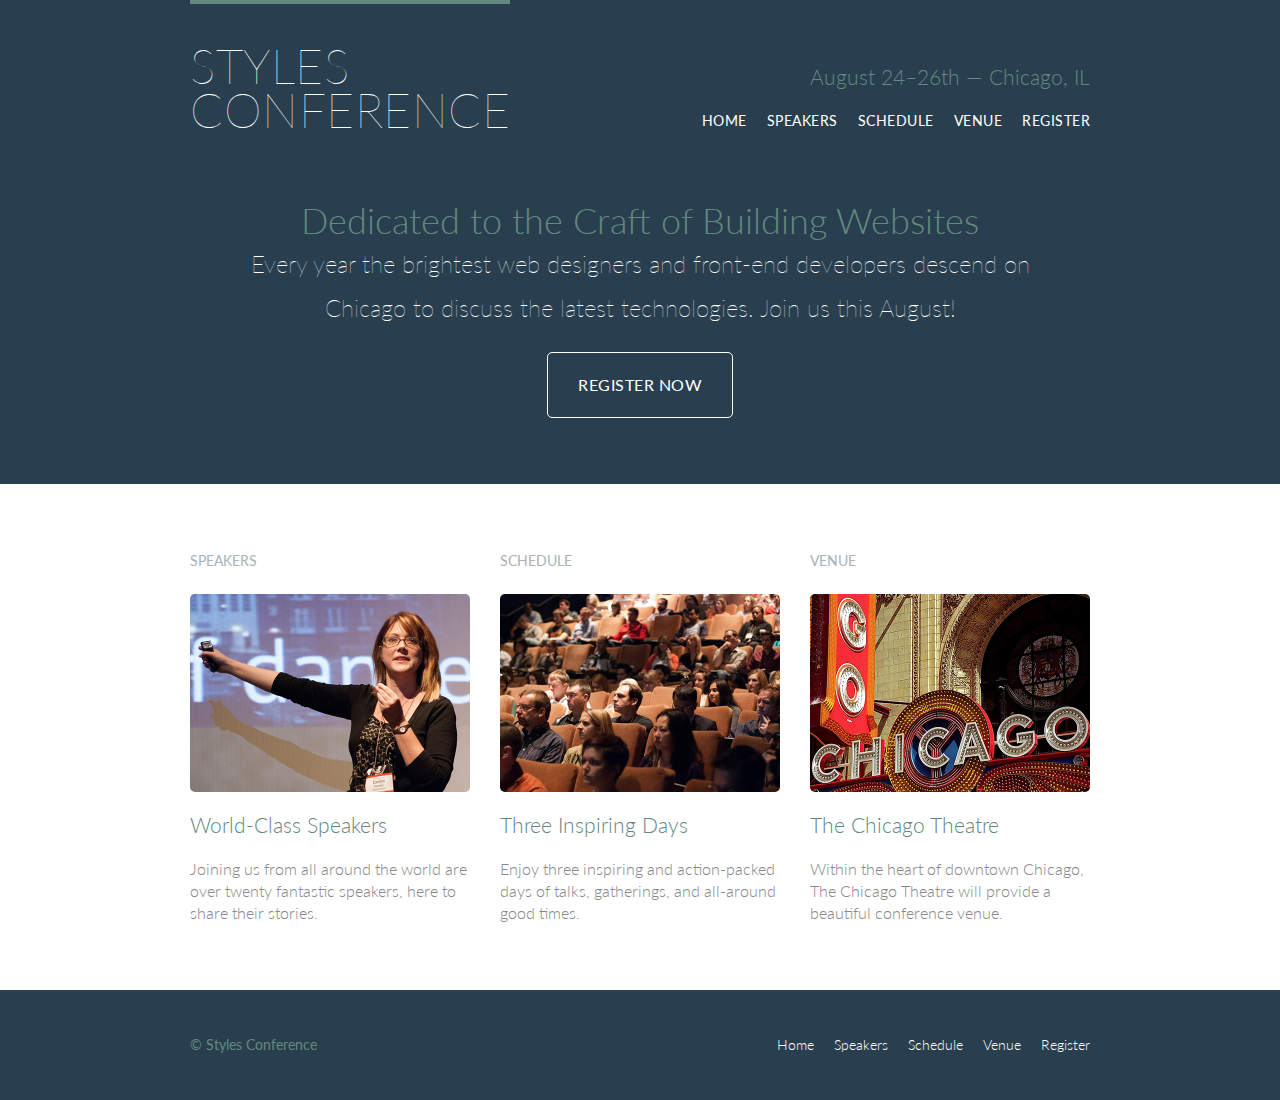
<file: index.html>
<!DOCTYPE html>
<html lang="en">

  <head>
    <meta charset="utf-8">
    <title>Styles Conference</title>
    <link rel="stylesheet" href="assets/stylesheets/main.css">
    <link rel="stylesheet" href="http://fonts.googleapis.com/css?family=Lato:100,300,400">
  </head>

  <body>

    <!-- Header -->

    <header class="primary-header container group">

      <h1 class="logo">
        <a href="index.html">Styles <br> Conference</a>
      </h1>

      <h3 class="tagline">August 24&ndash;26th &mdash; Chicago, IL</h3>

      <nav class="primary-nav nav">
        <ul>
          <li><a href="index.html">Home</a></li><!--
          --><li><a href="speakers.html">Speakers</a></li><!--
          --><li><a href="schedule.html">Schedule</a></li><!--
          --><li><a href="venue.html">Venue</a></li><!--
          --><li><a href="register.html">Register</a></li>
        </ul>
      </nav>

    </header>

    <!-- Hero -->

    <section class="hero container">

      <h2>Dedicated to the Craft of Building Websites</h2>

      <p>Every year the brightest web designers and front-end developers descend on Chicago to discuss the latest technologies. Join us this August!</p>

      <a class="btn btn-alt" href="register.html">Register Now</a>

    </section>

    <!-- Teasers -->

    <section class="row">
        <div class="grid">

        <!-- Speakers -->

        <section class="col-1-3 teaser">
            <h5>Speakers</h5>
            <a href="speakers.html">
              <img src="assets/images/home/speakers.jpg" alt="Professional Speaker">
              <h3>World-Class Speakers</h3>
            </a>
            <p>Joining us from all around the world are over twenty fantastic speakers, here to share their stories.</p>
        </section><!--

         Schedule

        --><section class="col-1-3 teaser">
          <h5>Schedule</h5>
            <a href="schedule.html">
              <img src="assets/images/home/schedule.jpg" alt="Conference Schedule"> 
              <h3>Three Inspiring Days</h3>
            </a>
            <p>Enjoy three inspiring and action-packed days of talks, gatherings, and all-around good times.</p>
        </section><!--

        Venue

        --><section class="col-1-3 teaser">
            <h5>Venue</h5>
            <a href="venue.html">
            <img src="assets/images/home/venue.jpg" alt="Event Venue">
            <h3>The Chicago Theatre</h3>
            </a>
            <p>Within the heart of downtown Chicago, The Chicago Theatre will provide a beautiful conference venue.</p>
        </section>

        </div>
    </section>

    <!-- Footer -->

    <footer class="primary-footer container group">

      <small>&copy; Styles Conference</small>

      <nav class="nav">
        <ul>
          <li><a href="index.html">Home</a></li><!--
          --><li><a href="speakers.html">Speakers</a></li><!--
          --><li><a href="schedule.html">Schedule</a></li><!--
          --><li><a href="venue.html">Venue</a></li><!--
          --><li><a href="register.html">Register</a></li>
        </ul>
      </nav>

    </footer>

  </body>
</html>
</file>
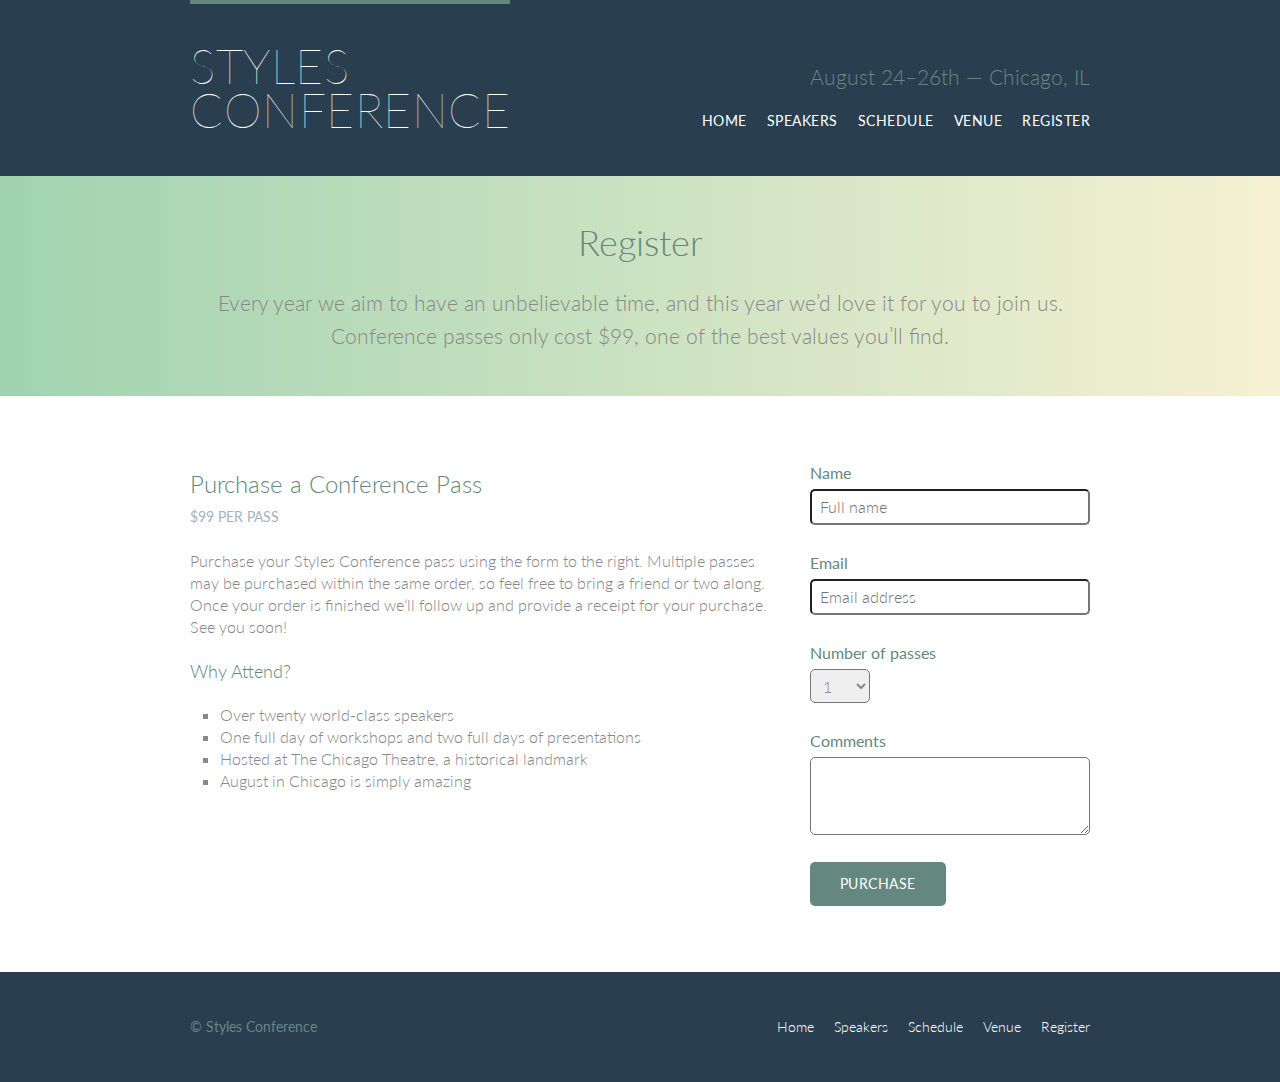
<file: register.html>
<!DOCTYPE html>
<html lang="en">

  <head>
    <meta charset="utf-8">
    <title>Register - Styles Conference</title>
    <link rel="stylesheet" href="assets/stylesheets/main.css">
    <link rel="stylesheet" href="http://fonts.googleapis.com/css?family=Lato:100,300,400">
  </head>

  <body>

    <!-- Header -->

    <header class="primary-header container group">

      <h1 class="logo">
        <a href="index.html">Styles <br> Conference</a>
      </h1>

      <h3 class="tagline">August 24&ndash;26th &mdash; Chicago, IL</h3>

      <nav class="primary-nav nav">
        <ul>
          <li><a href="index.html">Home</a></li><!--
          --><li><a href="speakers.html">Speakers</a></li><!--
          --><li><a href="schedule.html">Schedule</a></li><!--
          --><li><a href="venue.html">Venue</a></li><!--
          --><li><a href="register.html">Register</a></li>
        </ul>
      </nav>

    </header>

    <!-- Lead -->

    <section class="row-alt">
      <div class="lead container">

        <h1>Register</h1>

        <p>Every year we aim to have an unbelievable time, and this year we&#8217;d love it for you to join us. Conference passes only cost $99, one of the best values you&#8217;ll find.</p>

      </div>
    </section>

    <section class="row">
      <div class="grid">
        <section class="col-2-3">
          <h2>Purchase a Conference Pass</h2>
          <h5>$99 per Pass</h5>

          <p>Purchase your Styles Conference pass using the form to the right. Multiple passes may be purchased within the same order, so feel free to bring a friend or two along. Once your order is finished we&#8217;ll follow up and provide a receipt for your purchase. See you soon!</p>

          <h4>Why Attend?</h4>

          <ul class="why-attend"> 
            <li>Over twenty world-class speakers</li>
            <li>One full day of workshops and two full days of presentations</li>
            <li>Hosted at The Chicago Theatre, a historical landmark</li>
            <li>August in Chicago is simply amazing</li>
          </ul>
        </section><!--
    
        --><form class="col-1-3" action="#" method="post">
              <fieldset class="register-group">
                <label>
                  Name
                  <input type="text" name="name" placeholder="Full name" required>
                </label>
                <label> 
                  Email
                  <input type="email" name="email" placeholder="Email address" required>
                </label>

                <label>
                  Number of passes
                    <select name="quantity" required>
                      <option value="1" selected>1</option>
                      <option value="2">2</option>
                      <option value="3">3</option>
                      <option value="4">4</option>
                      <option value="5">5</option>
                    </select>
                </label>

                <label>
                  Comments
                  <textarea name="comments"></textarea>
                </label>

              </fieldset>

              <input class="btn btn-default" type="submit" name="submit" value="Purchase">

        </form>
      </div>
    </section>
    

    <!-- Footer -->

    <footer class="primary-footer container group">

      <small>&copy; Styles Conference</small>

      <nav class="nav">
        <ul>
          <li><a href="index.html">Home</a></li><!--
          --><li><a href="speakers.html">Speakers</a></li><!--
          --><li><a href="schedule.html">Schedule</a></li><!--
          --><li><a href="venue.html">Venue</a></li><!--
          --><li><a href="register.html">Register</a></li>
        </ul>
      </nav>

    </footer>

  </body>
</html>
</file>
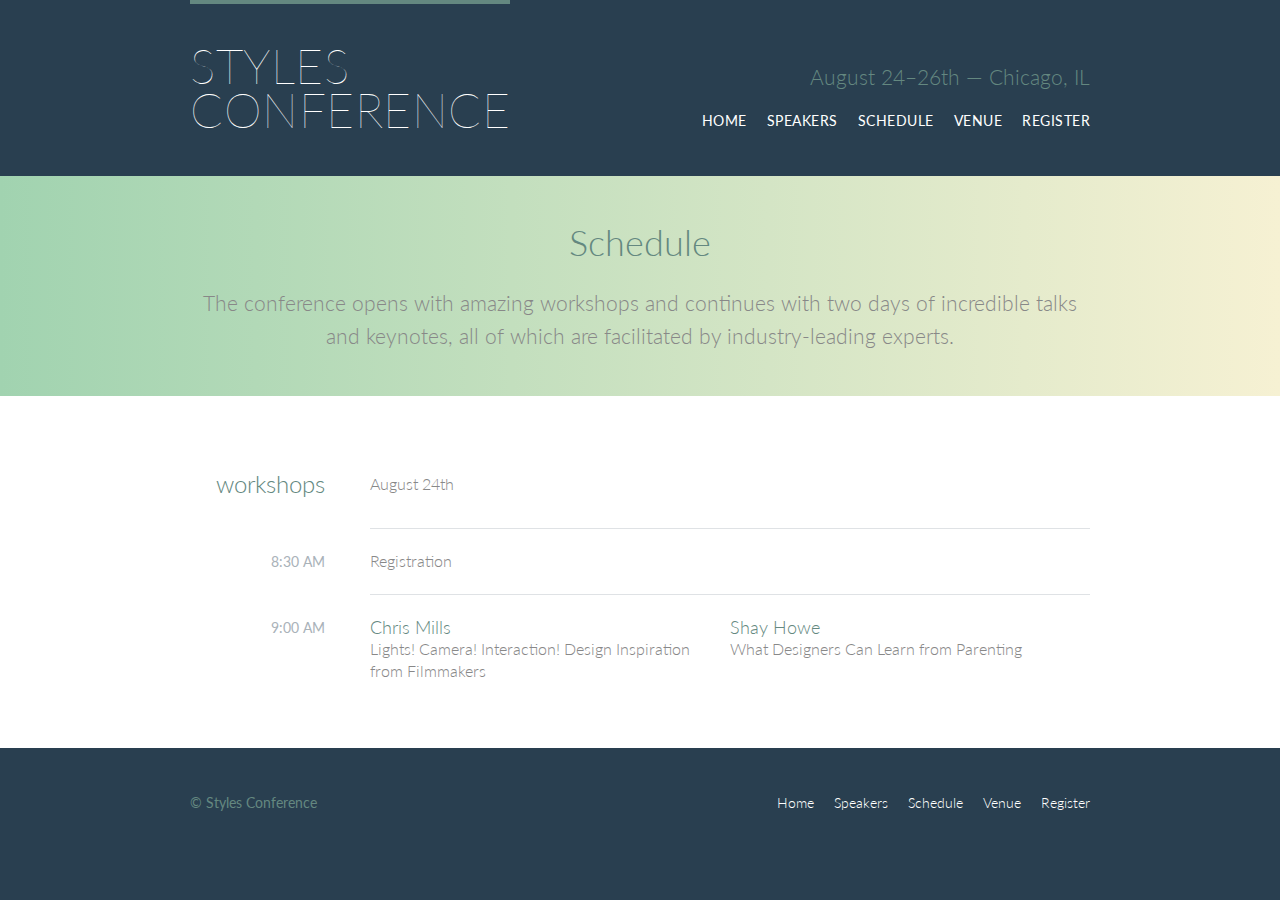
<file: schedule.html>
<!DOCTYPE html>
<html lang="en">
<head>
    <meta charset="UTF-8">
    <meta http-equiv="X-UA-Compatible" content="IE=edge">
    <meta name="viewport" content="width=device-width, initial-scale=1.0">
    <title>Styles Conference</title>
    <link rel="stylesheet" href="assets/stylesheets/main.css">
    <link rel="stylesheet" href="http://fonts.googleapis.com/css?family=Lato:100,300,400">

</head>
<body>
   
    <header class="primary-header container group">

        <h1 class="logo">
          <a href="index.html">Styles <br> Conference</a>
        </h1>
  
        <h3 class="tagline">August 24&ndash;26th &mdash; Chicago, IL</h3>
  
        <nav class="primary-nav nav">
          <ul>
            <li><a href="index.html">Home</a></li><!--
            --><li><a href="speakers.html">Speakers</a></li><!--
            --><li><a href="schedule.html">Schedule</a></li><!--
            --><li><a href="venue.html">Venue</a></li><!--
            --><li><a href="register.html">Register</a></li>
          </ul>
        </nav>
  
      </header>

      <!-- Lead -->

    <section class="row-alt">
        <div class="lead container">
  
          <h1>Schedule</h1>
  
          <p>The conference opens with amazing workshops and continues with two days of incredible talks and keynotes, all of which are facilitated by industry-leading experts.</p>
  
        </div>
      </section>

      <section class="row">
        <div class="container">
          <table>
            <thead>
              <tr>
                <th scope="row">workshops</th>
                <td colspan="2">August 24th</td>
              </tr>
            </thead>
            <tbody>
              <tr>
                <th scope="row">
                  <time datetime="08:30:00">8:30 AM </time>
                </th>
                <td colspan="2">
                  Registration
                </td>
              </tr>
              <tr>
                <th scope="row">
                  <time datetime="9:00:00">9:00 AM </time>
                </th>
                <td>
                  <a href="speakers.html#chris-mills">
                    <h4>Chris Mills </h4>
                    Lights! Camera! Interaction! Design Inspiration from Filmmakers
                  </a>
                </td>
                <td>
                  <a href="speakers.html#shay-howe">
                    <h4>Shay Howe </h4>
                    What Designers Can Learn from Parenting
                  </a>
                </td>
              </tr>
            </tbody>
          </table>
        </div>
      </section>

     <footer class="primary-footer container group">

        <small>&copy; Styles Conference</small>
  
        <nav class="nav">
          <ul>
            <li><a href="index.html">Home</a></li><!--
            --><li><a href="speakers.html">Speakers</a></li><!--
            --><li><a href="schedule.html">Schedule</a></li><!--
            --><li><a href="venue.html">Venue</a></li><!--
            --><li><a href="register.html">Register</a></li>
          </ul>
        </nav>
  
      </footer>
    
</body>

</html>
</file>
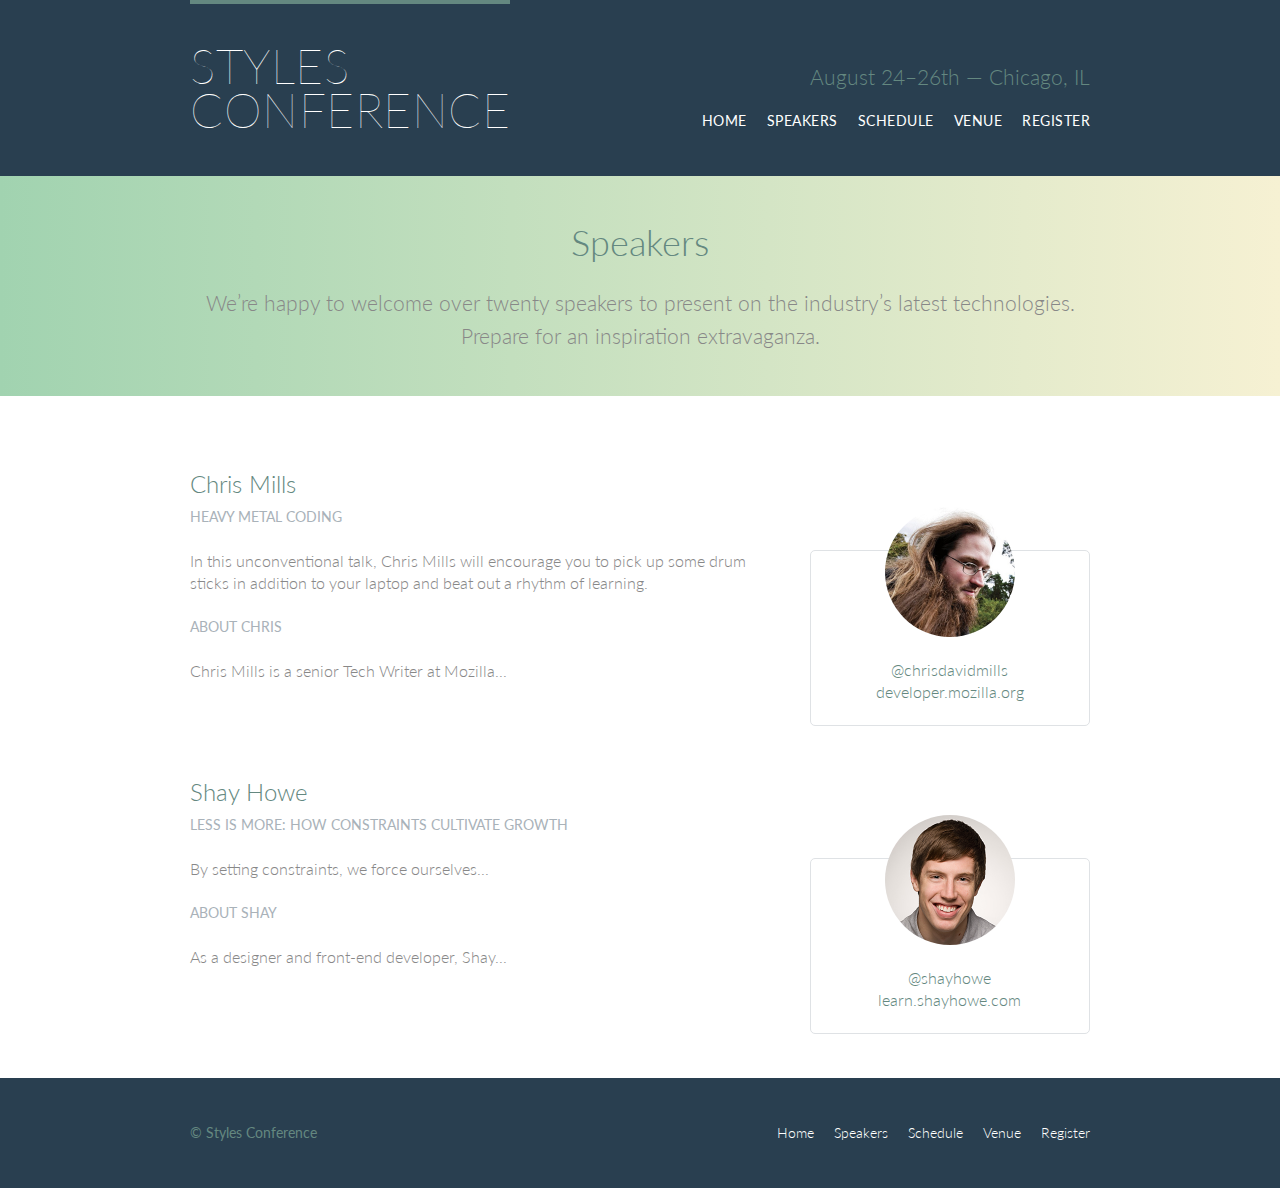
<file: speakers.html>
<!DOCTYPE html>
<html lang="en">

  <head>
    <meta charset="utf-8">
    <title>Speakers - Styles Conference</title>
    <link rel="stylesheet" href="assets/stylesheets/main.css">
    <link rel="stylesheet" href="http://fonts.googleapis.com/css?family=Lato:100,300,400">
  </head>

  <body>

    <!-- Header -->

    <header class="primary-header container group">

      <h1 class="logo">
        <a href="index.html">Styles <br> Conference</a>
      </h1>

      <h3 class="tagline">August 24&ndash;26th &mdash; Chicago, IL</h3>

      <nav class="primary-nav nav">
        <ul>
          <li><a href="index.html">Home</a></li><!--
          --><li><a href="speakers.html">Speakers</a></li><!--
          --><li><a href="schedule.html">Schedule</a></li><!--
          --><li><a href="venue.html">Venue</a></li><!--
          --><li><a href="register.html">Register</a></li>
        </ul>
      </nav>

    </header>

    <!-- Lead -->

    <section class="row-alt">
      <div class="lead container">

        <h1>Speakers</h1>

        <p>We&#8217;re happy to welcome over twenty speakers to present on the industry&#8217;s latest technologies. Prepare for an inspiration extravaganza.</p>

      </div>
    </section>

    <section class="row">
      <div class="grid">

        <section class="speaker" id="chris-mills">

          <div class="col-2-3">
        
            <h2>Chris Mills</h2>
            <h5>Heavy Metal Coding</h5>
        
            <p>In this unconventional talk, Chris Mills will encourage you to pick up some drum sticks in addition to your laptop and beat out a rhythm of learning.</p>
        
            <h5>About Chris</h5>
        
            <p>Chris Mills is a senior Tech Writer at Mozilla...</p>
        
          </div><!--
        
          --><aside class="col-1-3">
            <div class="speaker-info">
              
              <img src="assets/images/speakers/chris-mills.jpg" alt="Chris Mills">
              <ul>
                <li><a href="https://twitter.com/chrisdavidmills">@chrisdavidmills</a></li>
                <li><a href="http://developer.mozilla.org">developer.mozilla.org</a></li>
              </ul>
            </div>
          </aside>
        </section>


        <section id="shay-howe">

          <div class="col-2-3">
        
            <h2>Shay Howe</h2>
            <h5>Less Is More: How Constraints Cultivate Growth</h5>
        
            <p>By setting constraints, we force ourselves...</p>
        
            <h5>About Shay</h5>
        
            <p>As a designer and front-end developer, Shay...</p>
        
          </div><!--
        
          --><aside class="col-1-3">
            <div class="speaker-info">
              
              <img src="assets/images/speakers/shay-howe.jpg" alt="Shay Howe">
              <ul>
                <li><a href="https://twitter.com/shayhowe">@shayhowe</a></li>
                <li><a href="http://learn.shayhowe.com/">learn.shayhowe.com</a></li>
              </ul>
            </div>
          </aside>
        </section>

      </div>
    </section>

    <!-- Footer -->

    <footer class="primary-footer container group">

      <small>&copy; Styles Conference</small>

      <nav class="nav">
        <ul>
          <li><a href="index.html">Home</a></li><!--
          --><li><a href="speakers.html">Speakers</a></li><!--
          --><li><a href="schedule.html">Schedule</a></li><!--
          --><li><a href="venue.html">Venue</a></li><!--
          --><li><a href="register.html">Register</a></li>
        </ul>
      </nav>

    </footer>

  </body>
</html>
</file>
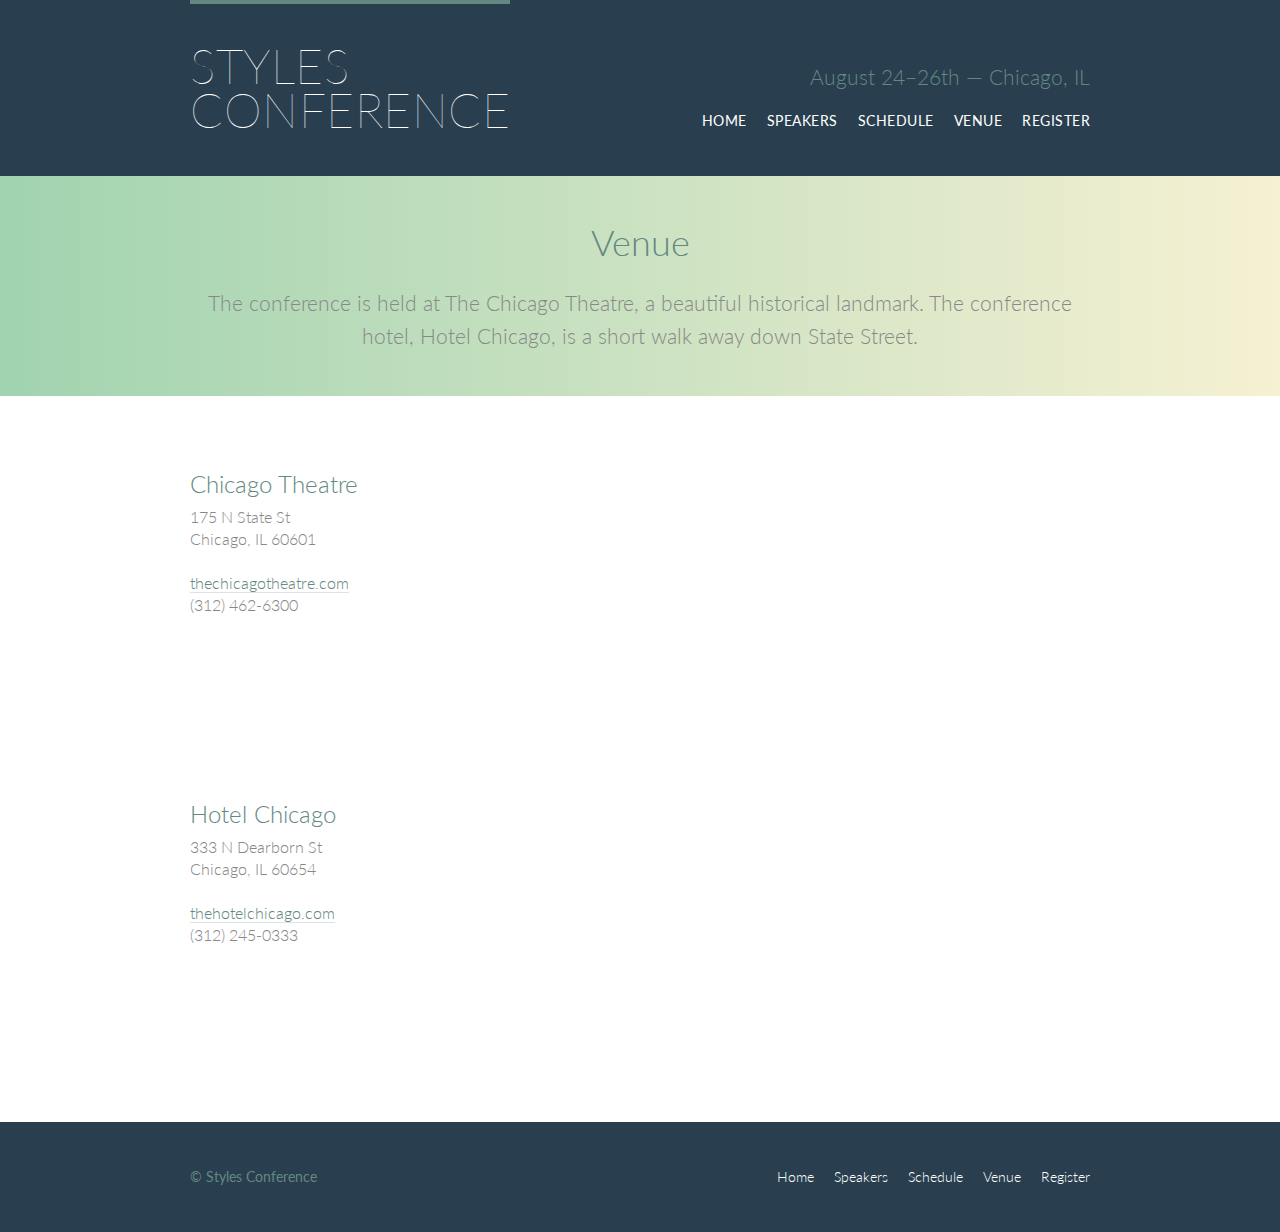
<file: venue.html>
<!DOCTYPE html>
<html lang="en">

  <head>
    <meta charset="utf-8">
    <title>Venue - Styles Conference</title>
    <link rel="stylesheet" href="assets/stylesheets/main.css">
    <link rel="stylesheet" href="http://fonts.googleapis.com/css?family=Lato:100,300,400">
  </head>

  <body>

    <!-- Header -->

    <header class="primary-header container group">

      <h1 class="logo">
        <a href="index.html">Styles <br> Conference</a>
      </h1>

      <h3 class="tagline">August 24&ndash;26th &mdash; Chicago, IL</h3>

      <nav class="nav primary-nav">
        <ul>
          <li><a href="index.html">Home</a></li><!--
          --><li><a href="speakers.html">Speakers</a></li><!--
          --><li><a href="schedule.html">Schedule</a></li><!--
          --><li><a href="venue.html">Venue</a></li><!--
          --><li><a href="register.html">Register</a></li>
        </ul>
      </nav>

    </header>

    <!-- Lead -->

    <section class="row-alt">
      <div class="lead container">

        <h1>Venue</h1>

        <p>The conference is held at The Chicago Theatre, a beautiful historical landmark. The conference hotel, Hotel Chicago, is a short walk away down State Street.</p>

      </div>
    </section>

    <!-- Main content -->

    <section class="row">
      <div class="grid">

        <!-- Chicago Theatre -->

        <section class="venue-theatre">

          <div class="col-1-3">
            <h2>Chicago Theatre</h2>
            <p>175 N State St <br> Chicago, IL 60601</p>
            <p><a href="http://www.thechicagotheatre.com/">thechicagotheatre.com</a> <br> (312) 462-6300</p>
          </div><!--

          --><iframe class="venue-map col-2-3" src="https://www.google.com/maps/embed?pb=!1m5!3m3!1m2!1s0x880e2ca55810a493%3A0x4700ddf60fcbfad6!2schicago+theatre!5e0!3m2!1sen!2sus!4v1388701393606"></iframe>

        </section>

        <!-- Hotel Chicago -->

        <section class="venue-hotel">

          <div class="col-1-3">
            <h2>Hotel Chicago</h2>
            <p>333 N Dearborn St <br> Chicago, IL 60654</p>
            <p><a href="http://thehotelchicago.com/">thehotelchicago.com</a> <br> (312) 245-0333</p>
          </div><!--

          --><iframe class="venue-map col-2-3" src="https://www.google.com/maps/embed?pb=!1m5!3m3!1m2!1s0x880e2cb1da049173%3A0xa5c91d255a775f0b!2sHotel+Sax+Chicago%2C+North+Dearborn+Street%2C+Chicago%2C+IL!5e0!3m2!1sen!2sus!4v1388702493978"></iframe>

        </section>

      </div>
    </section>

    <!-- Footer -->

    <footer class="primary-footer container group">

      <small>&copy; Styles Conference</small>

      <nav class="nav">
        <ul>
          <li><a href="index.html">Home</a></li><!--
          --><li><a href="speakers.html">Speakers</a></li><!--
          --><li><a href="schedule.html">Schedule</a></li><!--
          --><li><a href="venue.html">Venue</a></li><!--
          --><li><a href="register.html">Register</a></li>
        </ul>
      </nav>

    </footer>

  </body>
</html>
</file>
<file: assets/stylesheets/main.css>
/* http://meyerweb.com/eric/tools/css/reset/
   v2.0 | 20110126
   License: none (public domain)
*/

html, body, div, span, applet, object, iframe,
h1, h2, h3, h4, h5, h6, p, blockquote, pre,
a, abbr, acronym, address, big, cite, code,
del, dfn, em, img, ins, kbd, q, s, samp,
small, strike, strong, sub, sup, tt, var,
b, u, i, center,
dl, dt, dd, ol, ul, li,
fieldset, form, label, legend,
table, caption, tbody, tfoot, thead, tr, th, td,
article, aside, canvas, details, embed,
figure, figcaption, footer, header, hgroup,
menu, nav, output, ruby, section, summary,
time, mark, audio, video {
  margin: 0;
  padding: 0;
  border: 0;
  font-size: 100%;
  font: inherit;
  vertical-align: baseline;
}
/* HTML5 display-role reset for older browsers */
article, aside, details, figcaption, figure,
footer, header, hgroup, menu, nav, section {
  display: block;
}
body {
  line-height: 1;
}
ol, ul {
  list-style: none;
}
blockquote, q {
  quotes: none;
}
blockquote:before, blockquote:after,
q:before, q:after {
  content: '';
  content: none;
}
table {
  border-collapse: collapse;
  border-spacing: 0;
}

/*
  ========================================
  Custom styles
  ========================================
*/

body {
  background: #293f50;
  color: #888;
  font: 300 16px/22px "Lato", "Open Sans", "Helvetica Neue", Helvetica, Arial, sans-serif;
}

/*
  ========================================
  Grid
  ========================================
*/

*,
*:before,
*:after {
  -webkit-box-sizing: border-box;
     -moz-box-sizing: border-box;
          box-sizing: border-box;
}
.container,
.grid {
  margin: 0 auto;
  width: 960px;
}
.container {
  padding-left: 30px;
  padding-right: 30px;
}
.grid,
.col-1-3,
.col-2-3 {
  padding-left: 15px;
  padding-right: 15px;
}
.col-1-3,
.col-2-3  {
  display: inline-block;
  vertical-align: top;
}
.col-1-3 {
  width: 33.33%;
}
.col-2-3 {
  width: 66.66%;
}

/*
  ========================================
  Clearfix
  ========================================
*/

.group:before,
.group:after {
  content: "";
  display: table;
}
.group:after {
  clear: both;
}
.group {
  clear: both;
  *zoom: 1;
}

/*
  ========================================
  Rows
  ========================================
*/

.row,
.row-alt {
  min-width: 960px;
}
.row {
  background: #fff;
  padding: 66px 0 44px 0;
}
.row-alt {
  background: #cbe2c1;
  background: -webkit-linear-gradient(to right, #a1d3b0, #f6f1d3);
  background:    -moz-linear-gradient(to right, #a1d3b0, #f6f1d3);
  background:         linear-gradient(to right, #a1d3b0, #f6f1d3);
  padding: 44px 0 22px 0;
}

/*
  ========================================
  Typography
  ========================================
*/

h1, h2, h3, h4 {
  color: #648880;
}
h1, h3, h4, h5, p {
  margin-bottom: 22px;
}
h1 {
  font-size: 36px;
  line-height: 44px;
}
h2 {
  font-size: 24px;
  line-height: 44px;
}
h3 {
  font-size: 21px;
}
h4 {
  font-size: 18px;
}
h5 {
  color: #a9b2b9;
  font-size: 14px;
  font-weight: 400;
  text-transform: uppercase;
}
strong {
  font-weight: 400;
}
cite,
em {
  font-style: italic;
}

/*
  ========================================
  Leads
  ========================================
*/

.lead {
  text-align: center;
}
.lead p {
  font-size: 21px;
  line-height: 33px;
}

/*
  ========================================
  Links
  ========================================
*/

a {
  color: #648880;
  text-decoration: none;
}
a:hover {
  color: #a9b2b9;
}
p a {
  border-bottom: 1px solid #dfe2e5;
}
.primary-header a,
.primary-footer a {
  color: #fff;
}
.primary-header a:hover,
.primary-footer a:hover {
  color: #648880;
}

/*
  ========================================
  Buttons
  ========================================
*/

.btn {
  border-radius: 5px;
  color: #fff;
  cursor: pointer;
  display: inline-block;
  font-weight: 400;
  letter-spacing: .5px;
  margin: 0;
  text-transform: uppercase;
}
.btn-alt {
  border: 1px solid #fff;
  padding: 10px 30px;
}
.btn-alt:hover {
  background: #fff;
  color: #648880;
}

/*
  ========================================
  Primary header
  ========================================
*/

.logo {
  border-top: 4px solid #648880;
  float: left;
  font-size: 48px;
  font-weight: 100;
  letter-spacing: .5px;
  line-height: 44px;
  padding: 40px 0 22px 0;
  text-transform: uppercase;
}
.tagline {
  margin: 66px 0 22px 0;
  text-align: right;
}
.primary-nav {
  font-size: 14px;
  font-weight: 400;
  letter-spacing: .5px;
  text-transform: uppercase;
}

/*
  ========================================
  Primary footer
  ========================================
*/

.primary-footer {
  color: #648880;
  font-size: 14px;
  padding-bottom: 44px;
  padding-top: 44px;
}
.primary-footer small {
  float: left;
  font-weight: 400;
}

/*
  ========================================
  Navigation
  ========================================
*/

.nav {
  text-align: right;
}

.nav li {
  display: inline-block;
  margin: 0 10px;
  vertical-align: top;
}

.nav li:last-child {
  margin-right: 0;
}

/*
  ========================================
  Home
  ========================================
*/

.hero {
  color: #fff;
  line-height: 44px;
  padding: 22px 80px 66px 80px;
  text-align: center;
}
.hero h2 {
  font-size: 36px;
}
.hero p {
  font-size: 24px;
  font-weight: 100;
}
.teaser a:hover h3 {
  color: #a9b2b9;
}

.teaser img {
  max-width: 100%;
  display: block;
  border-radius: 5px;
  margin-bottom: 22px;
}

/*
========================================
Speakers
========================================
*/

.speaker-info {
  border: 1px solid #dfe2e5;
  border-radius: 5px;
  margin-top: 88px;
  padding: 22px;
  text-align: center;
}

.speaker {
  margin-bottom: 44px;
}

.speaker-info img {
  border-radius: 50%;
  height: 130px;
  vertical-align: top;
  margin: -66px 0 22px 0;
}

/*
=====================================
Schedule
=====================================
*/

table {
  width: 100%;
  margin-bottom: 44px;
}

table:last-child {
  margin-bottom: 0;
}

th,
td {
  padding-bottom: 22px;
  vertical-align: top;
}

th {
  padding-right: 45px;
  text-align: right;
  width: 20%;
}

td {
  width: 40%;
}

thead {
  line-height: 44px;
}

thead th {
  color: #648880;
  font-size: 24px;
}

tbody th {
  color: #a9b2b9;
  font-size: 14px;
  font-weight: 400;
  padding-top: 22px;
  text-transform: uppercase;
}

tbody td {
  border-top: 1px solid #dfe2e5;
  padding-top: 21px;
}

tbody td:first-of-type {
  padding-right: 15px;
}

tbody td: :last-of-type {
  padding-left: 15px;
}

tbody td: :only-of-type {
  padding-left: 0;
  padding-right: 0;
}

table a {
  color: #888;
}
table h4 {
  margin-bottom: 0;
}

.schedule-offset {
  color: #a9b2b9;
}

/*
=====================================
Venue
=====================================
*/

.venue-theatre {
  margin-bottom: 66px;
}

.venue-hotel {
  margin-bottom: 22px;
}

.venue-map {
  height: 264px;
}

/*
====================================
Register
====================================
*/

.why-attend {
  list-style: square;
  margin: 0 0 22px 30px;
}

form {
  margin-bottom: 22px;
}

input,
select,
textarea {
  font: 300 16px/22px "Lato", "Open Sans", "Helvetica Neue", Helvetica, Arial, sans-serif;
}

.register-group label {
  color: #648880;
  cursor: pointer;
  font-weight: 400;
}

.register-group input,
.register-group select,
.register-group textarea {
  border: 1 px solid #c6c9cc;
  border-radius: 5px;
  color: #888;
  display: block;
  margin: 5px 0 27px 0;
  padding: 5px 8px;
}

.register-group input,
.register-group textarea {
  width: 100%;
}

.register-group select {
  height: 34px;
  width: 60px;
}

.register-group textarea {
  height: 78px;
}

.btn-default {
  border: 0;
  background: #648880;
  padding: 11px 30px;
  font-size: 14px;
}

.btn-default:hover {
  background: #77a198;
}
</file>
